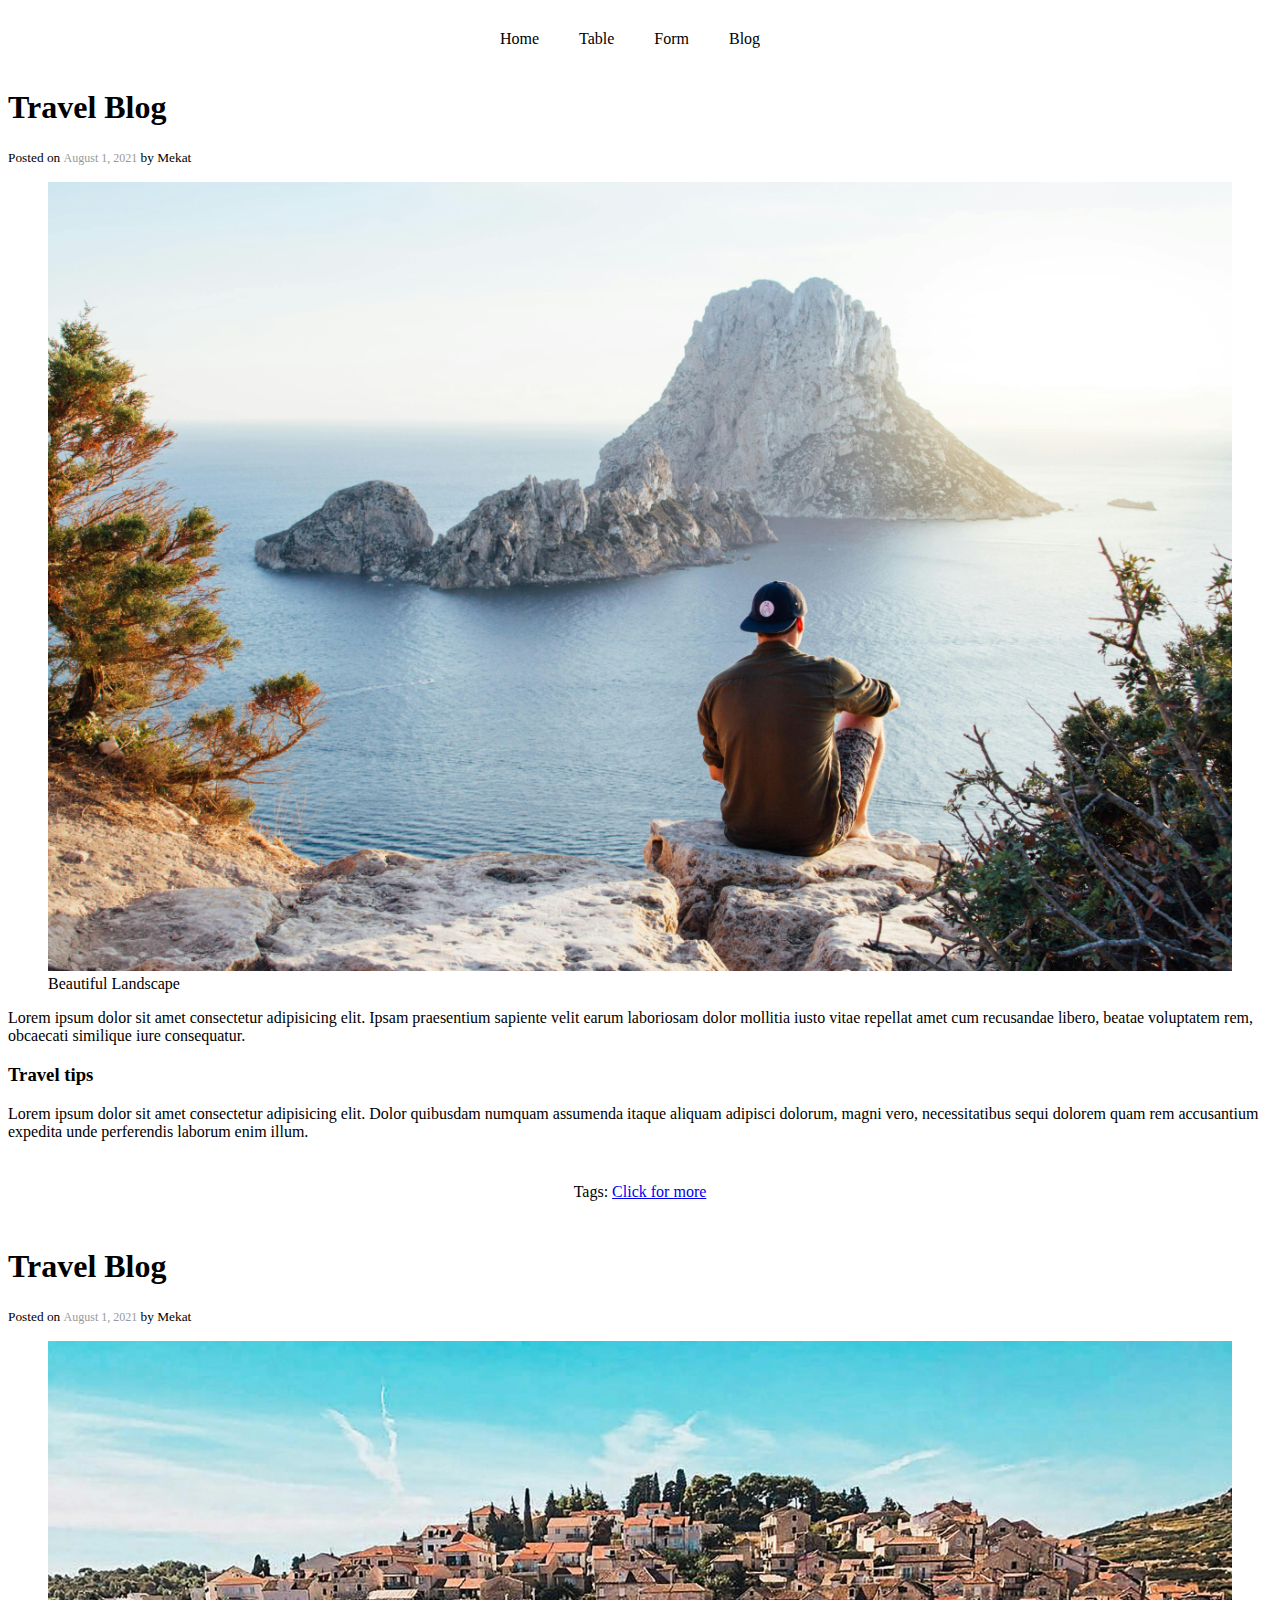
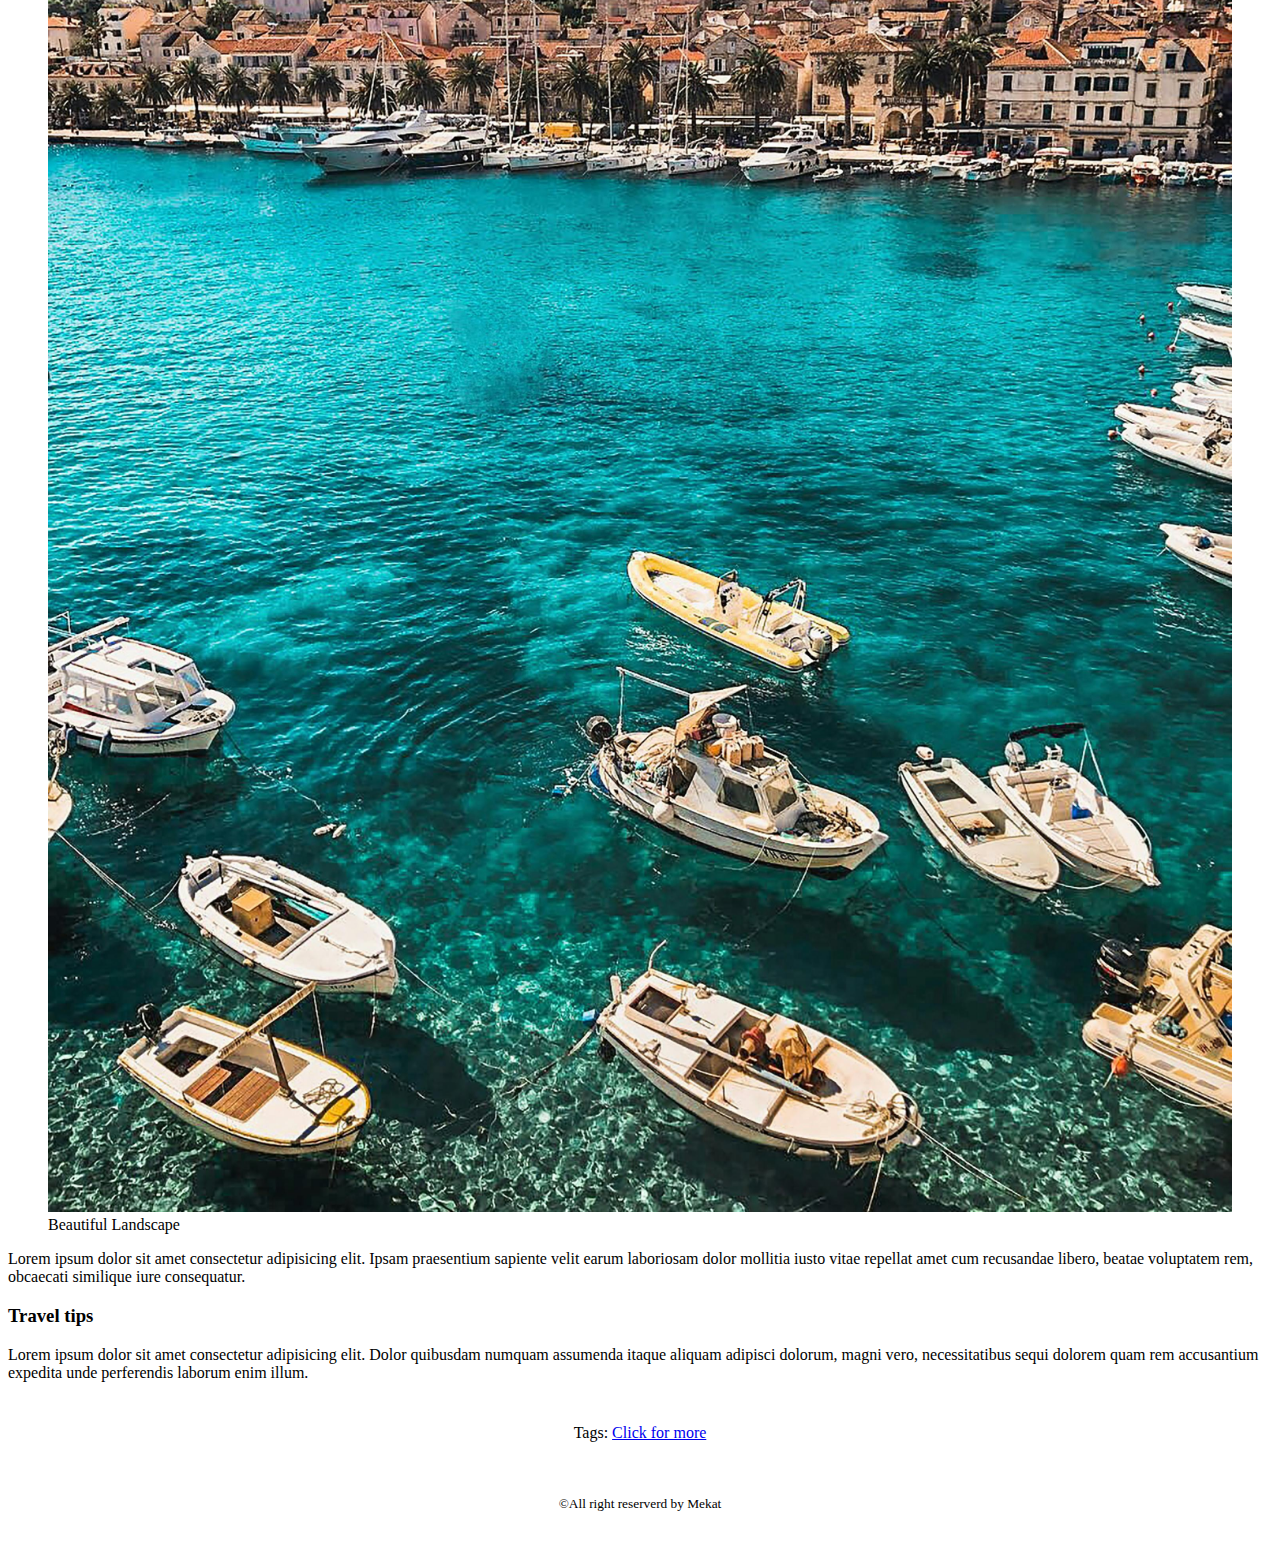
<file: blog.html>
<!DOCTYPE html>
<html lang="en">
<head>
    <meta charset="UTF-8">
    <meta name="viewport" content="width=device-width, initial-scale=1.0">
    <title>Travel Blog</title>
    <link rel="stylesheet" href="styles/blog.css">
    <link rel="stylesheet" href="styles/nav.css">
</head>
<body>
    <header>
        <nav>
            <ul>
                <li><a href="index.html">Home</a></li>
                <li>
                    <a href="table.html">Table</a>
                    <ul class="dropdown">
                        <li><a href="index.html">Home</a></li>
                        <li>
                            <a href="table.html">Table</a>
                            <ul class="dropdown">
                                <li><a href="index.html">Home</a></li>
                                <li><a href="table.html">Table</a></li>
                                <li><a href="form.html">Form</a></li>
                                <li><a href="blog.html">Blog</a></li>
                            </ul>
                        
                        </li>
                        <li><a href="form.html">Form</a></li>
                        <li><a href="blog.html">Blog</a></li>
                    </ul>
                </li>
                <li><a href="form.html">Form</a></li>
                <li><a href="blog.html">Blog</a></li>
            </ul>
        </nav>
    </header>
    <main>
        <article>
            <header>
                <h1>Travel Blog</h1>
                <p><small>Posted on <time datetime="2021-08-01">August 1, 2021</time> by Mekat</small></p>
            </header>
            <figure>
                <img width="100%" src="image/mansittinginfrontofocean.jpg" alt="Landscape">
                <figcaption>Beautiful Landscape</figcaption>
            </figure>
            <section>
                <p>Lorem ipsum dolor sit amet consectetur adipisicing elit. Ipsam praesentium sapiente velit earum laboriosam dolor mollitia iusto vitae repellat amet cum recusandae libero, beatae voluptatem rem, obcaecati similique iure consequatur.</p>

            </section>
            <section>
                <h3>Travel tips</h3>
                <p>Lorem ipsum dolor sit amet consectetur adipisicing elit. Dolor quibusdam numquam assumenda itaque aliquam adipisci dolorum, magni vero, necessitatibus sequi dolorem quam rem accusantium expedita unde perferendis laborum enim illum.</p>
            </section>
            <footer>
                <p>Tags:
                    <a href="#">Click for more</a>
                </p>
            </footer>
        </article>
        <article>
            <header>
                <h1>Travel Blog</h1>
                <p><small>Posted on <time datetime="2021-08-01">August 1, 2021</time> by Mekat</small></p>
            </header>
            <figure>
                <img width="100%" src="image/multipleboatsonriver.jpg" alt="Landscape">
                <figcaption>Beautiful Landscape</figcaption>
            </figure>
            <section>
                <p>Lorem ipsum dolor sit amet consectetur adipisicing elit. Ipsam praesentium sapiente velit earum laboriosam dolor mollitia iusto vitae repellat amet cum recusandae libero, beatae voluptatem rem, obcaecati similique iure consequatur.</p>

            </section>
            <section>
                <h3>Travel tips</h3>
                <p>Lorem ipsum dolor sit amet consectetur adipisicing elit. Dolor quibusdam numquam assumenda itaque aliquam adipisci dolorum, magni vero, necessitatibus sequi dolorem quam rem accusantium expedita unde perferendis laborum enim illum.</p>
            </section>
            <footer>
                <p>Tags:
                    <a href="#">Click for more</a>
                </p>
            </footer>
        </article>
    </main>
    <footer>
        <p><small>&copy;All right reserverd by Mekat</small></p>

    </footer>
    
</body>
</html>
</file>
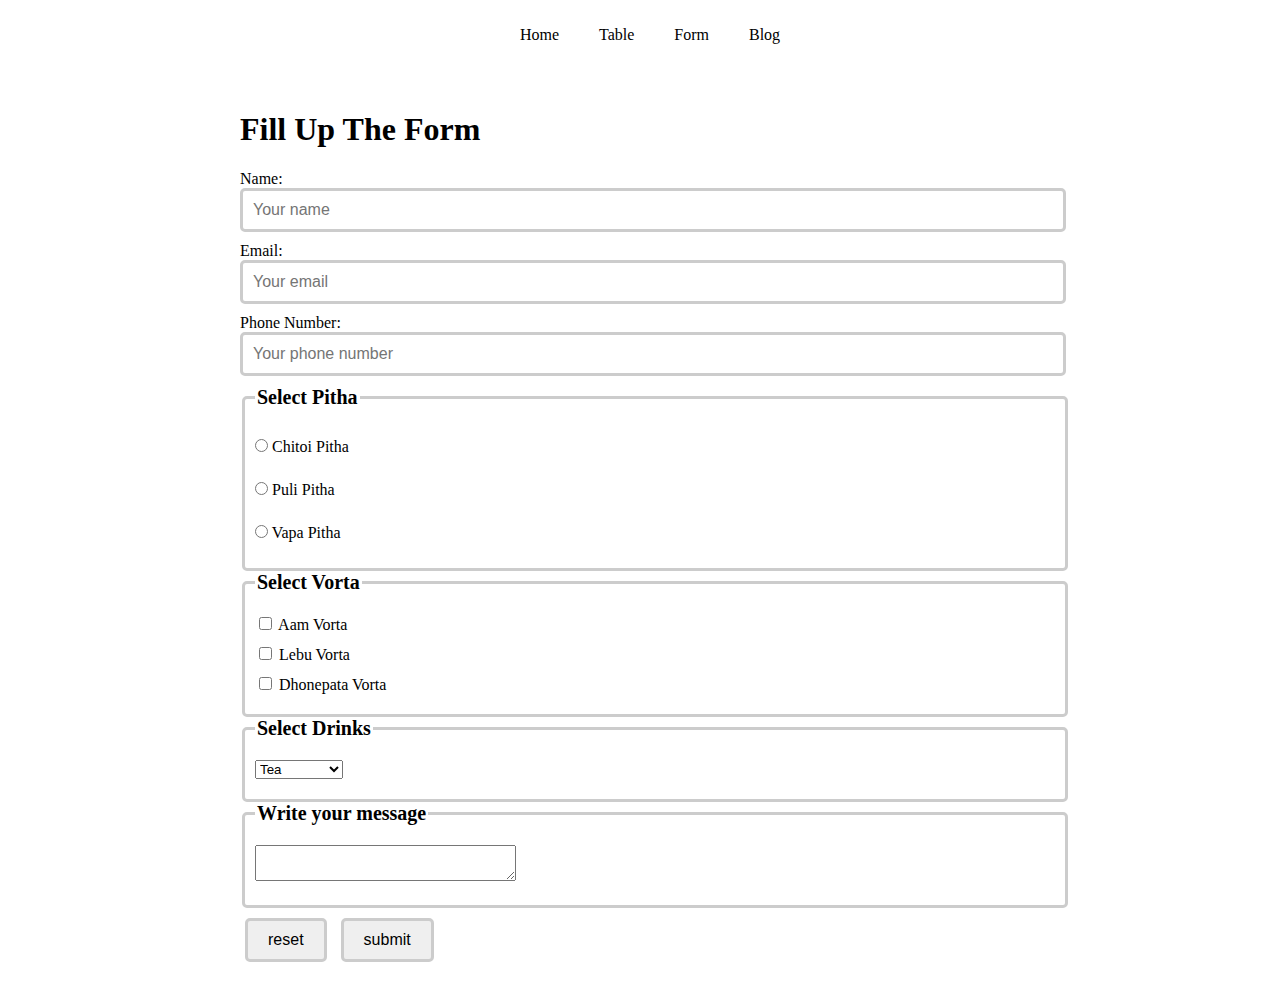
<file: form.html>
<!DOCTYPE html>
<html lang="en">
<head>
    <meta charset="UTF-8">
    <meta name="viewport" content="width=device-width, initial-scale=1.0">
    <title>Form</title>
    <link rel="stylesheet" href="styles/nav.css">
    <style>

        main {
            max-width: 800px;
            margin: 0 auto;
            padding: 20px;
        }

        label {
            font-family: Georgia, 'Times New Roman', Times, serif;
            display: block;
            margin: 10px 0;
        }

        #q , #email, #phoneNumber{
            width: 100%;
            padding: 10px;
            font-size: 16px;
            border: 3px solid #ccc;
            border-radius: 5px;
        }
        #pitha{
            display: inline-block;
            margin: 10px 0;
        }
        legend{
            font-family: Georgia, 'Times New Roman', Times, serif;
            font-size: 20px;
            font-weight: bold;
        }
        fieldset{
            border: 3px solid #ccc;
            border-radius: 5px;
            padding: 10px;
            width: 100%;
        }
        
        #reset, #submit{
            padding: 10px 20px;
            font-size: 16px;
            border: 3px solid #ccc;
            border-radius: 5px;
            margin: 10px 5px;
        }

    </style>
</head>
<body>
    <header>
        <nav>
            <ul>
                <li><a href="index.html">Home</a></li>
                <li><a href="table.html">Table</a></li>
                <li><a href="form.html">Form</a></li>
                <li><a href="blog.html">Blog</a></li>
            </ul>
        </nav>
    </header>
    <main>
        <section>
            <h1>Fill Up The Form</h1>
        </section>
        <form action="">

        <label for="name">Name:
            <input type="text" id="q" placeholder="Your name" name="name">
        </label>
        <label for="email">Email:
            <input type="email" id="email" placeholder="Your email" name="email">
        </label>
        <label for="phoneNumber">
            Phone Number:
            <input type="number" id="phoneNumber" placeholder="Your phone number" name="phoneNumber">
        </label>

        <fieldset>
            <legend>
               Select Pitha
            </legend>
            <label for="Pitha">
                <input type="radio" id="pitha" name="Pitha" value="Chitoi Pitha">
                Chitoi Pitha
            </label>
            <label for="Pitha">
                <input type="radio" id="pitha" name="Pitha" value="Puli Pitha">
                Puli Pitha
            </label>
            <label for="Pitha">
                <input type="radio" id="pitha" name="Pitha" value="Vapa Pitha">
                Vapa Pitha
            </label>
        </fieldset>

        <fieldset>
            <legend>Select Vorta</legend>
            <label for="Vorta">
                <input type="checkbox" id="vorta" name="Vorta" value="Aam Vorta">
                Aam Vorta
            </label>
            <label for="Vorta">
                <input type="checkbox" id="vorta" name="Vorta" value="Lebu Vorta">
                Lebu Vorta
            </label>
            <label for="Vorta">
                <input type="checkbox" id="vorta" name="Vorta" value="Dhonepata Vorta">
                Dhonepata Vorta
            </label>
        </fieldset>

        <fieldset>
            <legend>Select Drinks</legend>
            <label for="Drinks">
                <select name="Drinks" id="drinks">
                    <option value="Tea">Tea</option>
                    <option value="Coffee">Coffee</option>
                    <option value="Soft Drinks">Soft Drinks</option>
                </select>
            </label>
        </fieldset>

        <fieldset>
            <legend>Write your message</legend>
            <label for="message">
                <textarea name="message" id="message" cols="30" rows="2"></textarea>
            </label>
        </fieldset>
        <input id="reset" type="reset" value="reset">
        <input id="submit" type="submit" value="submit">
    </form>
    </main>



    <footer></footer>

</body>
</html>
</file>
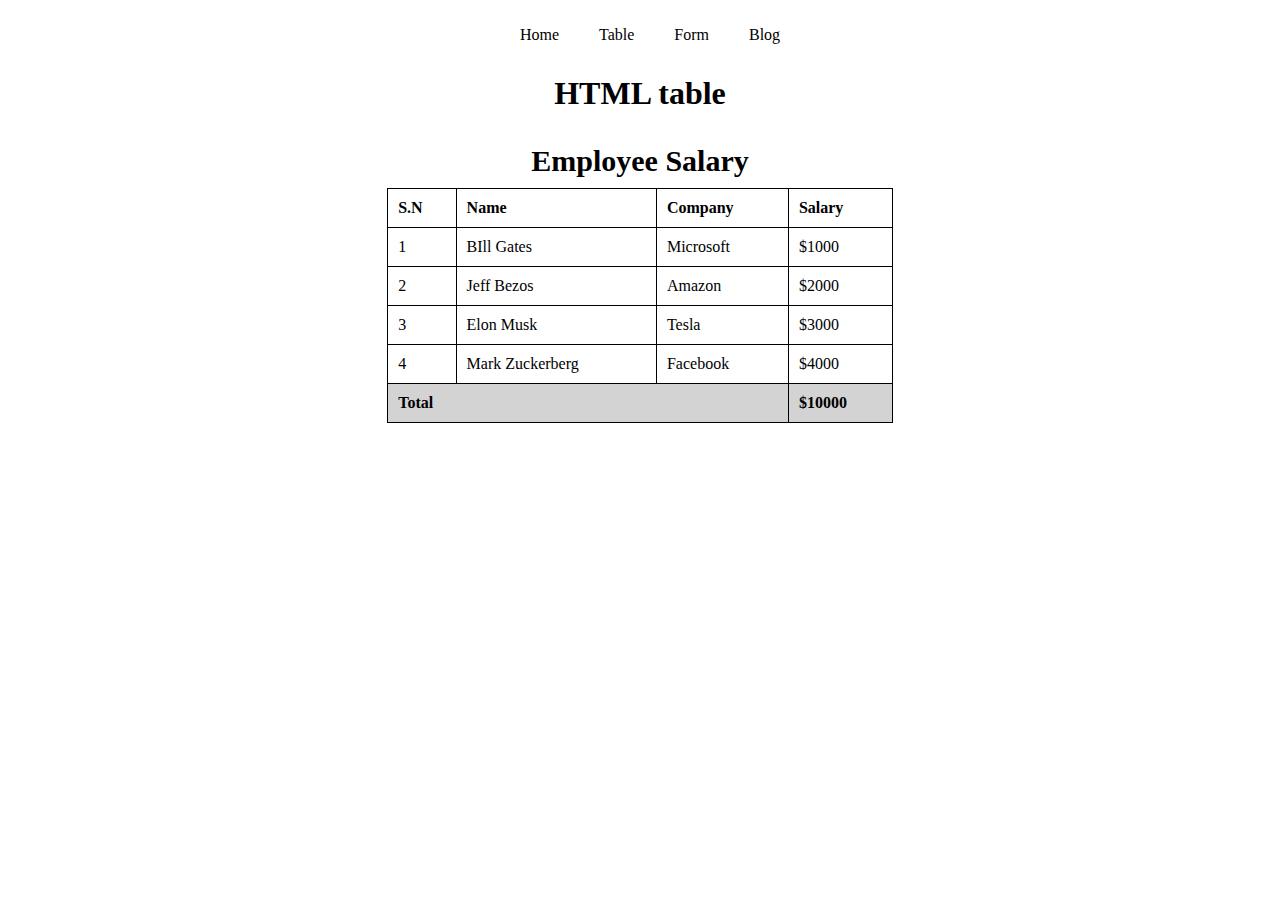
<file: table.html>
<!DOCTYPE html>
<html lang="en">
<head>
    <meta charset="UTF-8">
    <meta name="viewport" content="width=device-width, initial-scale=1.0">
    <title>HTML table</title>
    <link rel="stylesheet" href="styles/nav.css">
    <style>
        table{
            width: 40%;
            border-collapse: collapse;
            margin-left: 30%;
        }
        th, td{
            border: 1px solid black;
            padding: 10px;
            text-align: left;
        }
        caption{
            font-size: 30px;
            font-weight: bold;
            margin: 10px;
        }
        h1{
            text-align: center;
        }
        tfoot{
            font-weight: bold;
        }   
        tfoot td {
            background-color: lightgray;
        }
        
    </style>
</head>
<body>
    <header>
        <nav>
            <ul>
                <li><a href="index.html">Home</a></li>
                <li><a href="table.html">Table</a></li>
                <li><a href="form.html">Form</a></li>
                <li><a href="blog.html">Blog</a></li>
            </ul>
        </nav>
    </header>
    <main>
        <h1>
            HTML table
        </h1>
        <table>
            <caption>
                Employee Salary
            </caption>
            <thead>
                <tr>
                    <th>S.N</th>
                    <th>Name</th>
                    <th>Company</th>
                    <th>Salary</th>
                </tr>

            </thead>
            <tbody>
                <tr>
                    <td>1</td>
                    <td>BIll Gates</td>
                    <td>Microsoft</td>
                    <td>$1000</td>
                </tr>
                <tr>
                    <td>2</td>
                    <td>Jeff Bezos</td>
                    <td>Amazon</td>
                    <td>$2000</td>
                </tr>
                <tr>
                    <td>3</td>
                    <td>Elon Musk</td>
                    <td>Tesla</td>
                    <td>$3000</td>
                </tr>
                <tr>
                    <td>4</td>
                    <td>Mark Zuckerberg</td>
                    <td>Facebook</td>
                    <td>$4000</td>
                </tr>

            </tbody>
             <tfoot>
                <tr>
                    <td colspan="3">Total</td>
                    <td>$10000</td>
                </tr>

             </tfoot>
        </table>


    </main>
    <footer></footer>
</body>
</html>
</file>
<file: styles/blog.css>
nav ul li a{
    text-decoration: none;
}
nav ul li a:hover{
    color: #f00;
}
nav ul li{
    display: inline;
    margin-right: 10px;
}
nav ul{
    margin: 10px;
    padding: 10px;
}
footer{

    text-align: center;
    padding: 10px;
}
time{
    font-size: 12px;
    color: #999;
}
</file>
<file: styles/nav.css>
nav > ul{
    display: flex;
    justify-content: center;

}
nav > ul > li{
    list-style: none;
    margin-right: 20px;
    padding: 10px;
    position: relative;
}
nav li:hover{
    background-color: #f2f2f2;
}
nav ul li a{
    text-decoration: none;
    color: #000;
}
nav ul li a:hover{
    color: #336d3a;
}

nav li .dropdown{
    display: none;
    position: absolute;
    background-color: #f2f2f2;
    padding-left: 20px;
    margin-top: 10px;
    border-radius: 5px;
}
nav li:hover > .dropdown{
    display: block;
    padding: 10px;
    margin-top: 10px;
    border-radius: 5px;
}
</file>
